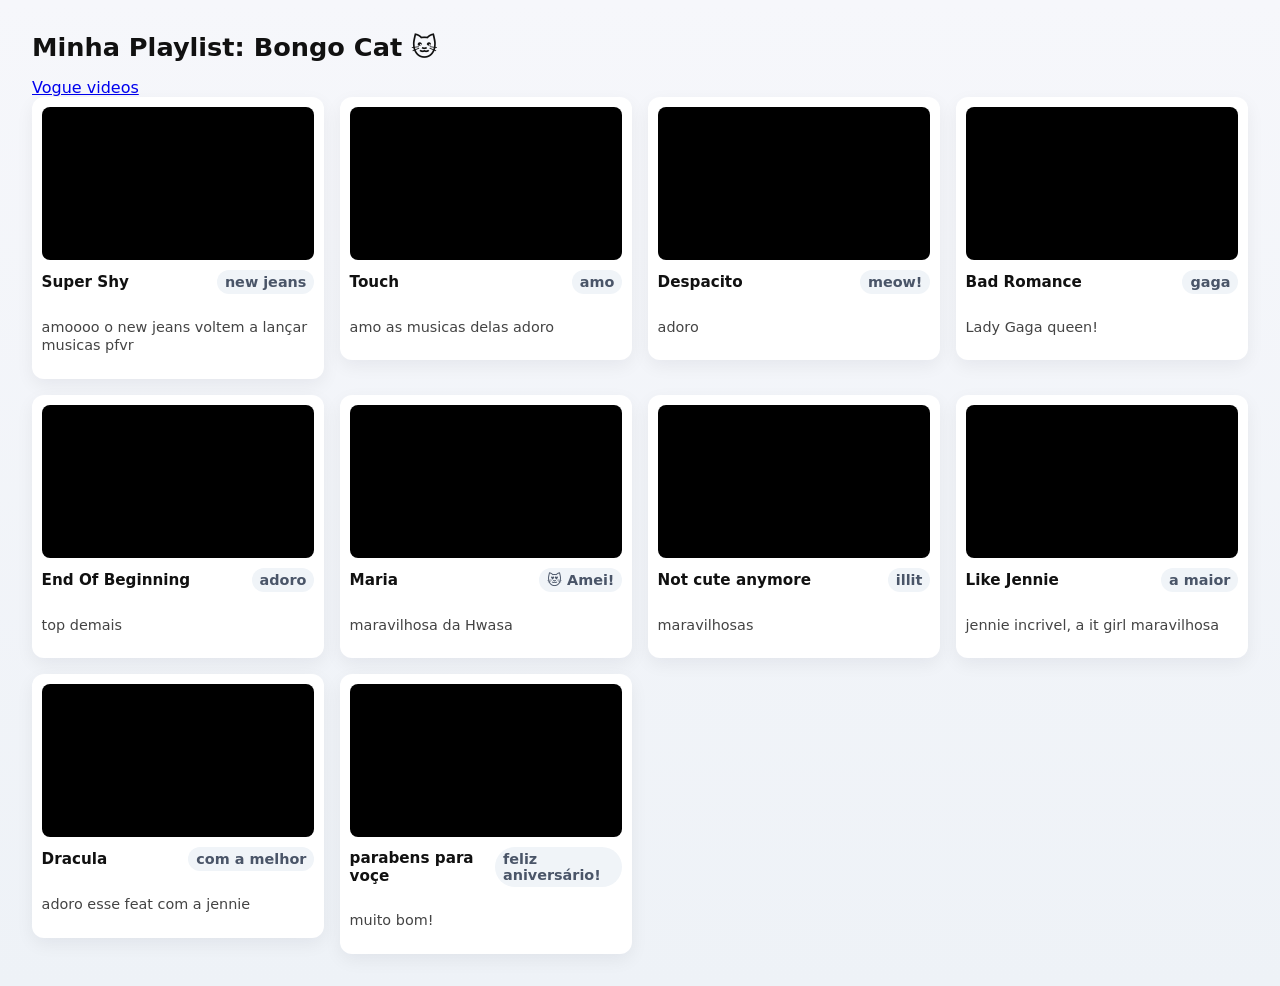
<file: index.html>
<!doctype html>
<html lang="pt-BR">
<head>
  <meta charset="utf-8" />
  <meta name="viewport" content="width=device-width,initial-scale=1" />
  <title>Galeria Bongo Cat</title>
  <link rel="stylesheet" href="style.css">
</head>
<body>
  <h1>Minha Playlist: Bongo Cat 🐱</h1>
  <a href="./vogue/index.html">Vogue videos</a>
  
  
  <section class="grid">
    
    <!-- EXEMPLO 1 -->
    <article class="card">
      <div class="video-wrap">
        <iframe width="560" height="315" src="https://www.youtube.com/embed/MMuel7Bs-zg?si=gCkmmSla5su9Gu3q" title="YouTube video player" frameborder="0" allow="accelerometer; autoplay; clipboard-write; encrypted-media; gyroscope; picture-in-picture; web-share" referrerpolicy="strict-origin-when-cross-origin" allowfullscreen></iframe>
      </div>
      <div class="meta">
        <div class="title">Super Shy</div>
        <div class="badge">new jeans</div>
      </div>
      <p class="desc">amoooo o new jeans voltem a lançar musicas pfvr </p>
    </article>

    <!-- EXEMPLO 2 -->
    <article class="card">
      <div class="video-wrap">
       <iframe width="560" height="315" src="https://www.youtube.com/embed/eQZ2x9NvJ7M?si=mh_XB2qZokdtEQCs" title="YouTube video player" frameborder="0" allow="accelerometer; autoplay; clipboard-write; encrypted-media; gyroscope; picture-in-picture; web-share" referrerpolicy="strict-origin-when-cross-origin" allowfullscreen></iframe>
      </div>
      <div class="meta">
        <div class="title">Touch</div>
        <div class="badge">amo</div>
      </div>
      <p class="desc">amo as musicas delas adoro</p>
    </article>

    <!-- EXEMPLO 3 -->
    <article class="card">
      <div class="video-wrap">
        <iframe width="560" height="315" src="https://www.youtube.com/embed/Zk21BzKQBGU?si=uWgH908SlbrxAvmi" title="YouTube video player" frameborder="0" allow="accelerometer; autoplay; clipboard-write; encrypted-media; gyroscope; picture-in-picture; web-share" referrerpolicy="strict-origin-when-cross-origin" allowfullscreen></iframe>
      </div>
      <div class="meta">
        <div class="title">Despacito</div>
        <div class="badge">meow!</div>
      </div>
      <p class="desc">adoro</p>
    </article>
    
    
    <!-- EXEMPLO 1 -->
    <article class="card">
      <div class="video-wrap">
        <iframe width="560" height="315" src="https://www.youtube.com/embed/L9achtCtHnQ?si=4jeo2ZnNsbKsVIRQ" title="YouTube video player" frameborder="0" allow="accelerometer; autoplay; clipboard-write; encrypted-media; gyroscope; picture-in-picture; web-share" referrerpolicy="strict-origin-when-cross-origin" allowfullscreen></iframe>
      </div>
      <div class="meta">
        <div class="title">Bad Romance</div>
        <div class="badge">gaga</div>
      </div>
      <p class="desc">Lady Gaga queen!</p>
    </article>

    <!-- EXEMPLO 2 -->
    <article class="card">
      <div class="video-wrap">
        <iframe width="560" height="315" src="https://www.youtube.com/embed/X60ewc60Rhw?si=o-sL2aGbR0N4YnGH" title="YouTube video player" frameborder="0" allow="accelerometer; autoplay; clipboard-write; encrypted-media; gyroscope; picture-in-picture; web-share" referrerpolicy="strict-origin-when-cross-origin" allowfullscreen></iframe>
      </div>
      <div class="meta">
        <div class="title">End Of Beginning</div>
        <div class="badge">adoro</div>
      </div>
      <p class="desc">top demais</p>
    </article>

    <!-- EXEMPLO 3 -->
    <article class="card">
      <div class="video-wrap">
       <iframe width="560" height="315" src="https://www.youtube.com/embed/LAULX_3f_48?si=Z7OvP3QBc6HYW2Ru" title="YouTube video player" frameborder="0" allow="accelerometer; autoplay; clipboard-write; encrypted-media; gyroscope; picture-in-picture; web-share" referrerpolicy="strict-origin-when-cross-origin" allowfullscreen></iframe>
      </div>
      <div class="meta">
        <div class="title">Maria</div>
        <div class="badge">😻 Amei!</div>
      </div>
      <p class="desc">maravilhosa da Hwasa</p>
    </article>

<!-- EXEMPLO 1 -->
    <article class="card">
      <div class="video-wrap">
        <iframe width="560" height="315" src="https://www.youtube.com/embed/QWN3EqHSPN0?si=5SOhrbKqjzPJsxIZ" title="YouTube video player" frameborder="0" allow="accelerometer; autoplay; clipboard-write; encrypted-media; gyroscope; picture-in-picture; web-share" referrerpolicy="strict-origin-when-cross-origin" allowfullscreen></iframe>
      </div>
      <div class="meta">
        <div class="title">Not cute anymore</div>
        <div class="badge">illit</div>
      </div>
      <p class="desc">maravilhosas</p>
    </article>

    <!-- EXEMPLO 2 -->
    <article class="card">
      <div class="video-wrap">
        <iframe width="560" height="315" src="https://www.youtube.com/embed/vxK-w0F4U3s?si=ta-hT4CmAGVKuUxx" title="YouTube video player" frameborder="0" allow="accelerometer; autoplay; clipboard-write; encrypted-media; gyroscope; picture-in-picture; web-share" referrerpolicy="strict-origin-when-cross-origin" allowfullscreen></iframe>
      </div>
      <div class="meta">
        <div class="title">Like Jennie</div>
        <div class="badge">a maior</div>
      </div>
      <p class="desc">jennie incrivel, a it girl maravilhosa</p>
    </article>

    <!-- EXEMPLO 3 -->
    <article class="card">
      <div class="video-wrap">
       <iframe width="560" height="315" src="https://www.youtube.com/embed/GMI5X6oHzkE?si=N4nStoZrWWZ4dTYt" title="YouTube video player" frameborder="0" allow="accelerometer; autoplay; clipboard-write; encrypted-media; gyroscope; picture-in-picture; web-share" referrerpolicy="strict-origin-when-cross-origin" allowfullscreen></iframe>
      </div>
      <div class="meta">
        <div class="title">Dracula</div>
        <div class="badge">com a melhor</div>
      </div>
      <p class="desc">adoro esse feat com a jennie</p>
    </article>

    <!-- EXEMPLO 3 -->
    <article class="card">
      <div class="video-wrap">
        <iframe width="560" height="315" src="https://www.youtube.com/embed/3_QLj6S7cdQ?si=bvMB5MpW32Bi-cem" title="YouTube video player" frameborder="0" allow="accelerometer; autoplay; clipboard-write; encrypted-media; gyroscope; picture-in-picture; web-share" referrerpolicy="strict-origin-when-cross-origin" allowfullscreen></iframe>
      </div>
      <div class="meta">
        <div class="title">parabens para voçe</div>
        <div class="badge">feliz aniversário!</div>
      </div>
      <p class="desc">muito bom!</p>
    </article>

  </section>
</body>
</html>
</file>
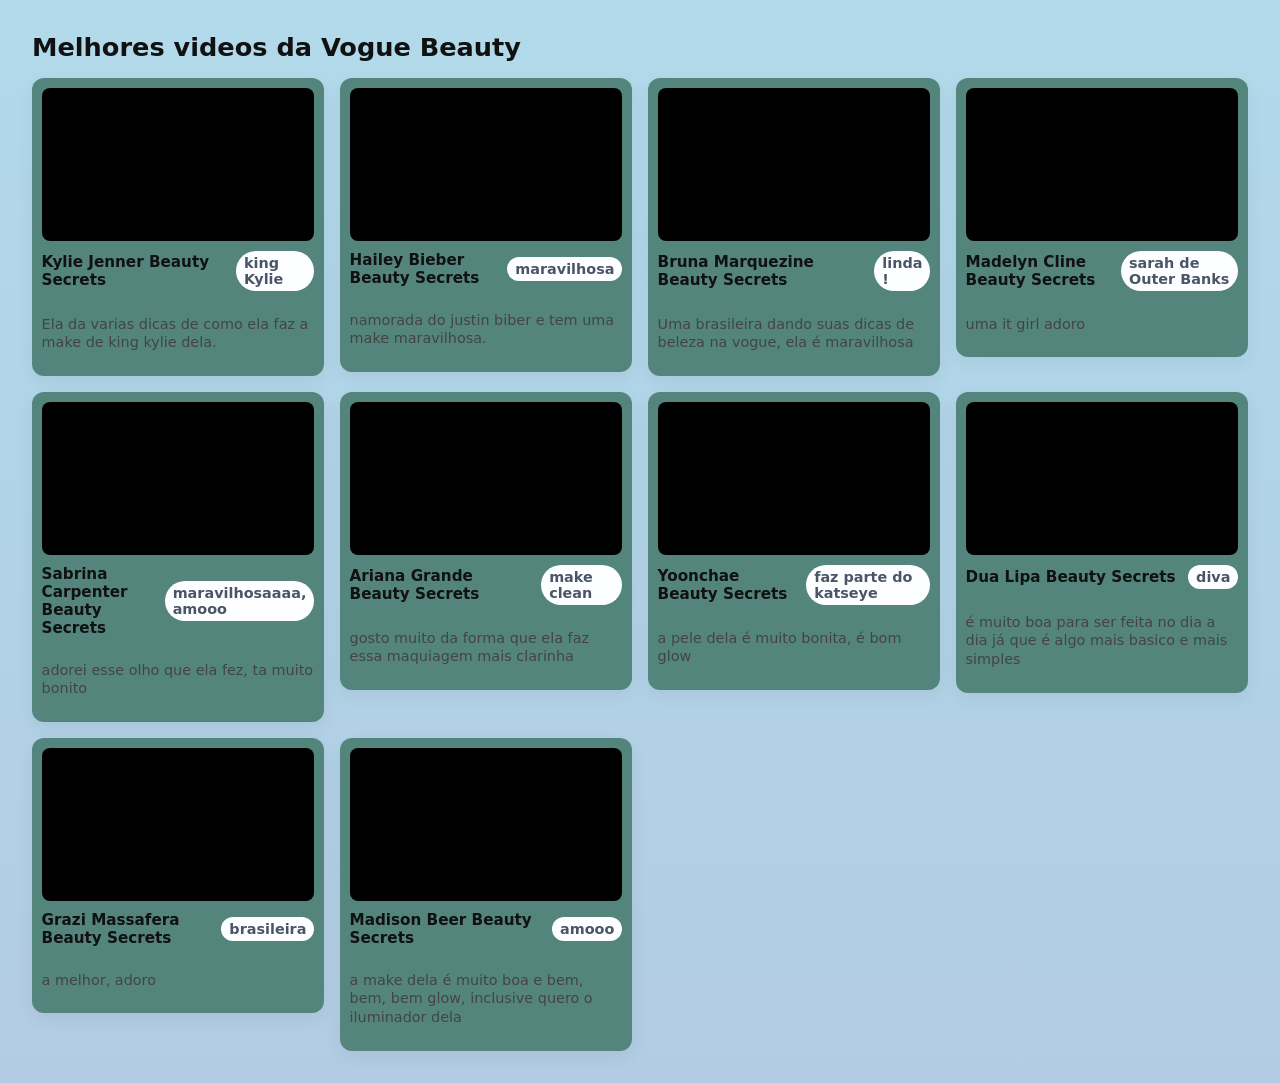
<file: vogue/index.html>
<!doctype html>
<html lang="pt-BR">
<head>
  <meta charset="utf-8" />
  <meta name="viewport" content="width=device-width,initial-scale=1" />
  <title>Galeria Vogue Beauty</title>
  <link rel="stylesheet" href="style.css">
</head>
<body>
  <h1>Melhores videos da Vogue Beauty</h1>
  <section class="grid">
    
    <!-- EXEMPLO 1 -->
    <article class="card">
      <div class="video-wrap">
      <iframe width="560" height="315" src="https://www.youtube.com/embed/bEKufM_im88?si=FWURY-skJogw320D" title="YouTube video player" frameborder="0" allow="accelerometer; autoplay; clipboard-write; encrypted-media; gyroscope; picture-in-picture; web-share" referrerpolicy="strict-origin-when-cross-origin" allowfullscreen></iframe>
      </div>
      <div class="meta">
        <div class="title">Kylie Jenner Beauty Secrets</div>
        <div class="badge">king Kylie</div>
      </div>
      <p class="desc">Ela da varias dicas de como ela faz a make de king kylie dela.</p>
    </article>

    <!-- EXEMPLO 2 -->
    <article class="card">
      <div class="video-wrap">
        <iframe width="560" height="315" src="https://www.youtube.com/embed/9wdisivSWYU?si=nFK1akB3anNBoA3R" title="YouTube video player" frameborder="0" allow="accelerometer; autoplay; clipboard-write; encrypted-media; gyroscope; picture-in-picture; web-share" referrerpolicy="strict-origin-when-cross-origin" allowfullscreen></iframe>
      </div>
      <div class="meta">
        <div class="title">Hailey Bieber Beauty Secrets</div>
        <div class="badge">maravilhosa</div>
      </div>
      <p class="desc">namorada do justin biber e tem uma make maravilhosa.</p>
    </article>

    <!-- EXEMPLO 3 -->
    <article class="card">
      <div class="video-wrap">
      <iframe width="560" height="315" src="https://www.youtube.com/embed/cHPrnGt64Aw?si=gcnSwIomk6AdvNgv" title="YouTube video player" frameborder="0" allow="accelerometer; autoplay; clipboard-write; encrypted-media; gyroscope; picture-in-picture; web-share" referrerpolicy="strict-origin-when-cross-origin" allowfullscreen></iframe>
      </div>
      <div class="meta">
        <div class="title">Bruna Marquezine Beauty Secrets</div>
        <div class="badge">linda !</div>
      </div>
      <p class="desc">Uma brasileira dando suas dicas de beleza na vogue, ela é maravilhosa</p>
    </article>

    <article class="card">
      <div class="video-wrap">
      <iframe width="560" height="315" src="https://www.youtube.com/embed/5uxPYlvOlrE?si=0fbw_UHjVbFfQA_p" title="YouTube video player" frameborder="0" allow="accelerometer; autoplay; clipboard-write; encrypted-media; gyroscope; picture-in-picture; web-share" referrerpolicy="strict-origin-when-cross-origin" allowfullscreen></iframe>
      </div>
      <div class="meta">
        <div class="title">Madelyn Cline Beauty Secrets</div>
        <div class="badge">sarah de Outer Banks </div>
      </div>
      <p class="desc">uma it girl adoro</p>
    </article>

    <article class="card">
      <div class="video-wrap">
      <iframe width="560" height="315" src="https://www.youtube.com/embed/bcA0dGJM5-k?si=OX4vsQMOVrp4Ilkk" title="YouTube video player" frameborder="0" allow="accelerometer; autoplay; clipboard-write; encrypted-media; gyroscope; picture-in-picture; web-share" referrerpolicy="strict-origin-when-cross-origin" allowfullscreen></iframe>
      </div>
      <div class="meta">
        <div class="title">Sabrina Carpenter Beauty Secrets</div>
        <div class="badge">maravilhosaaaa, amooo</div>
      </div>
      <p class="desc">adorei esse olho que ela fez, ta muito bonito</p>
    </article>

    <article class="card">
      <div class="video-wrap">
      <iframe width="560" height="315" src="https://www.youtube.com/embed/MdLcP8dJls4?si=dKl0DPDdoEJyTFzz" title="YouTube video player" frameborder="0" allow="accelerometer; autoplay; clipboard-write; encrypted-media; gyroscope; picture-in-picture; web-share" referrerpolicy="strict-origin-when-cross-origin" allowfullscreen></iframe>
      </div>
      <div class="meta">
        <div class="title">Ariana Grande Beauty Secrets</div>
        <div class="badge">make clean</div>
      </div>
      <p class="desc">gosto muito da forma que ela faz essa maquiagem mais clarinha</p>
    </article>

     <article class="card">
      <div class="video-wrap">
      <iframe width="560" height="315" src="https://www.youtube.com/embed/a__lB1zWApc?si=Z2l4BZ5dQr19KVNU" title="YouTube video player" frameborder="0" allow="accelerometer; autoplay; clipboard-write; encrypted-media; gyroscope; picture-in-picture; web-share" referrerpolicy="strict-origin-when-cross-origin" allowfullscreen></iframe>
      </div>
      <div class="meta">
        <div class="title">Yoonchae Beauty Secrets</div>
        <div class="badge">faz parte do katseye</div>
      </div>
      <p class="desc">a pele dela é muito bonita, é bom glow</p>
    </article>

    <article class="card">
      <div class="video-wrap">
      <iframe width="560" height="315" src="https://www.youtube.com/embed/SE0D5XZQ6wk?si=qw-1TYA44BZN4bDz" title="YouTube video player" frameborder="0" allow="accelerometer; autoplay; clipboard-write; encrypted-media; gyroscope; picture-in-picture; web-share" referrerpolicy="strict-origin-when-cross-origin" allowfullscreen></iframe>
      </div>
      <div class="meta">
        <div class="title">Dua Lipa Beauty Secrets</div>
        <div class="badge">diva </div>
      </div>
      <p class="desc">é muito boa para ser feita no dia a dia já que é algo mais basico e mais simples</p>
    </article>

    <article class="card">
      <div class="video-wrap">
      <iframe width="560" height="315" src="https://www.youtube.com/embed/_6nyl1T-3qU?si=_OixiJ5cs6X1mBCp" title="YouTube video player" frameborder="0" allow="accelerometer; autoplay; clipboard-write; encrypted-media; gyroscope; picture-in-picture; web-share" referrerpolicy="strict-origin-when-cross-origin" allowfullscreen></iframe>
      </div>
      <div class="meta">
        <div class="title">Grazi Massafera Beauty Secrets</div>
        <div class="badge">brasileira</div>
      </div>
      <p class="desc">a melhor, adoro</p>
    </article>

    <article class="card">
      <div class="video-wrap">
      <iframe width="560" height="315" src="https://www.youtube.com/embed/9K_CZizKdVs?si=DvU0mg2hbgJLVCIM" title="YouTube video player" frameborder="0" allow="accelerometer; autoplay; clipboard-write; encrypted-media; gyroscope; picture-in-picture; web-share" referrerpolicy="strict-origin-when-cross-origin" allowfullscreen></iframe>
      </div>
      <div class="meta">
        <div class="title">Madison Beer Beauty Secrets</div>
        <div class="badge">amooo</div>
      </div>
      <p class="desc">a make dela é muito boa e bem, bem, bem glow, inclusive quero o iluminador dela</p>
    </article>

  </section>
</body>
</html>
</file>
<file: style.css>
:root{
  --gap: 1rem;
  --card-bg: #ffffff;
  --radius: 12px;
}
body{
  font-family: system-ui, -apple-system, sans-serif;
  background: linear-gradient(180deg,#f6f7fb,#eef2f7);
  margin: 0;
  padding: 2rem;
  color: #111;
}

h1{ margin: 0 0 1rem 0; font-size: 1.6rem; }

.grid{
  display: grid;
  grid-template-columns: repeat(auto-fit, minmax(260px, 1fr));
  gap: var(--gap);
  align-items: start;
}

.card{
  background: var(--card-bg);
  border-radius: var(--radius);
  padding: 0.6rem;
  box-shadow: 0 6px 18px rgba(15,20,30,0.06);
  transition: transform .18s ease;
  display: flex;
  flex-direction: column;
  gap: .6rem;
}
.card:hover{
  transform: translateY(-6px);
  box-shadow: 0 12px 30px rgba(15,20,30,0.12);
}

.video-wrap{
  position: relative;
  width: 100%;
  padding-top: 56.25%; /* Mantém proporção 16:9 */
  border-radius: calc(var(--radius) - 4px);
  overflow: hidden;
  background: #000;
}
/* O CSS abaixo garante que o iframe colado ocupe todo o espaço */
.video-wrap iframe{
  position: absolute;
  inset: 0;
  width: 100%;
  height: 100%;
  border: 0;
}

.meta{
  display:flex;
  justify-content: space-between;
  align-items: center;
  gap: .5rem;
  font-size: .95rem;
}
.title{ font-weight: 600; }

.desc{
  font-size: .9rem;
  color: #444;
  line-height: 1.3;
}

.badge{
  background: #f0f4f8;
  padding: .25rem .5rem;
  border-radius: 999px;
  font-size: 0.9rem;
  font-weight: 600;
  color: #4a5568;
}
</file>
<file: vogue/style.css>
:root{
  --gap: 1rem;
  --card-bg: #53857c;
  --radius: 12px;
}
body{
  font-family: system-ui, -apple-system, sans-serif;
  background: linear-gradient(180deg,#b1daeb,#b2cce4);
  margin: 0;
  padding: 2rem;
  color: #111;
}

h1{ margin: 0 0 1rem 0; font-size: 1.6rem; }

.grid{
  display: grid;
  grid-template-columns: repeat(auto-fit, minmax(260px, 1fr));
  gap: var(--gap);
  align-items: start;
}

.card{
  background: var(--card-bg);
  border-radius: var(--radius);
  padding: 0.6rem;
  box-shadow: 0 6px 18px rgba(15,20,30,0.06);
  transition: transform .18s ease;
  display: flex;
  flex-direction: column;
  gap: .6rem;
}
.card:hover{
  transform: translateY(-6px);
  box-shadow: 0 12px 30px rgba(15,20,30,0.12);
}

.video-wrap{
  position: relative;
  width: 100%;
  padding-top: 56.25%; /* Mantém proporção 16:9 */
  border-radius: calc(var(--radius) - 4px);
  overflow: hidden;
  background: #000;
}
/* O CSS abaixo garante que o iframe colado ocupe todo o espaço */
.video-wrap iframe{
  position: absolute;
  inset: 0;
  width: 100%;
  height: 100%;
  border: 0;
}

.meta{
  display:flex;
  justify-content: space-between;
  align-items: center;
  gap: .5rem;
  font-size: .95rem;
}
.title{ font-weight: 600; }

.desc{
  font-size: .9rem;
  color: #444;
  line-height: 1.3;
}

.badge{
  background: #fdfeff;
  padding: .25rem .5rem;
  border-radius: 999px;
  font-size: 0.9rem;
  font-weight: 600;
  color: #4a5568;
}
</file>
